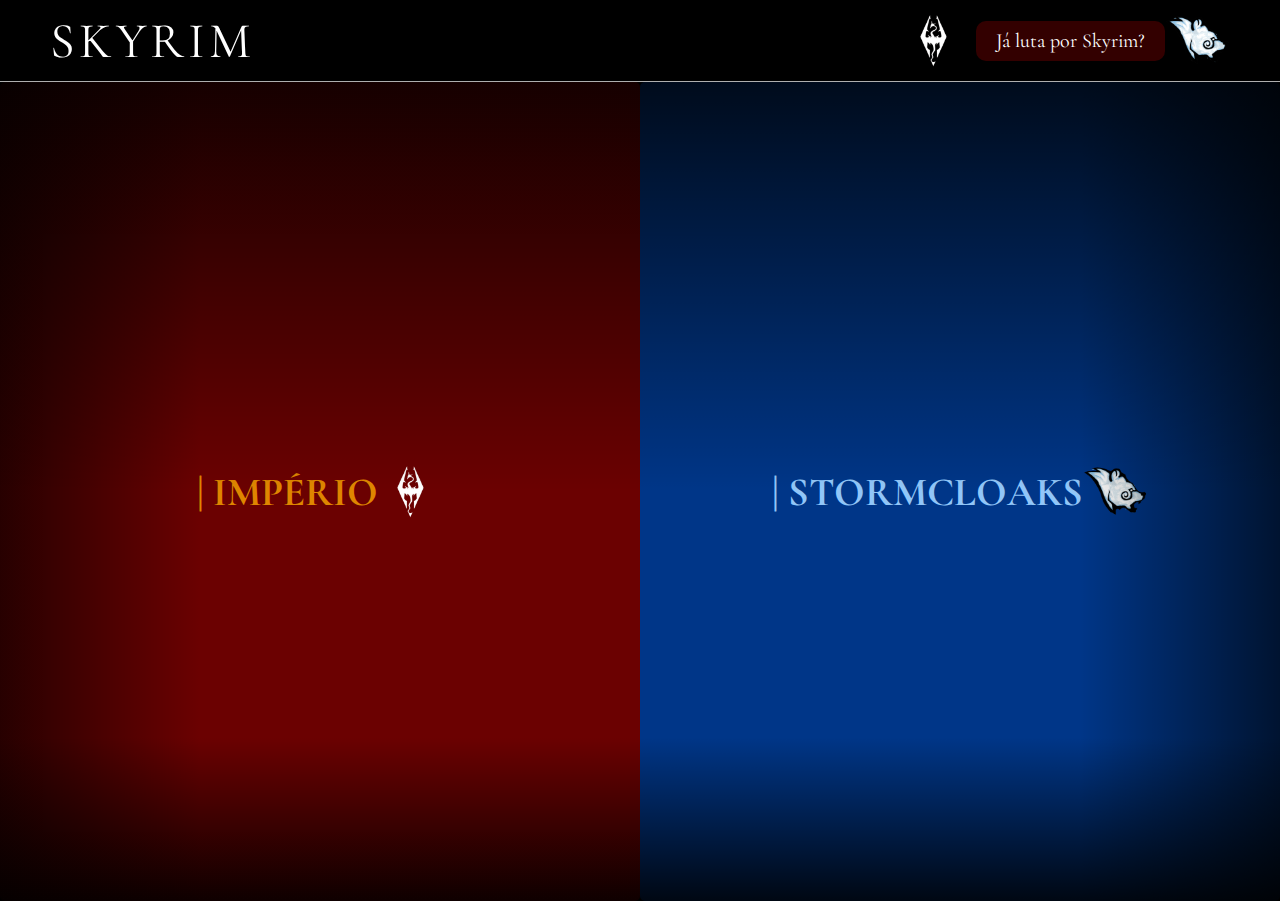
<file: public/escolha.html>
<!DOCTYPE html>
<html lang="pt-br">
<head>
<meta charset="UTF-8">
<title>Escolha sua Facção</title>
<link rel="stylesheet" href="./css/escolha.css">
</head>
<body>
    <!--header inicio-->
    <header>
        <nav>
            <a class="logo" href="/">Skyrim</a>
            
            <ul class="nav-list">
            </ul>

            <div class="nav-action">
                <img class="nav-img" src="./assets/img/imperioIcon.png" alt="icon imperial">
                <a href="login.html" style="display: flex;">
                    <button class="nav-button">Já luta por Skyrim?</button>
                    <img class="nav-img" src="./assets/img/stormcloakIcon.png" alt="icon stormcloak">
                </a>

            </div>
        </nav>
    </header>
    <!--header fim-->
<div class="container">
    
    <div class="lado imperio" onclick="escolher('Imperio')">
        
        <p>| IMPÉRIO</p>
        <img class="nav-img" src="./assets/img/imperioIcon.png" alt="icon imperial">
    </div>

    <div class="lado storm" onclick="escolher('Stormcloaks')">
        <p>| STORMCLOAKS</p>
         <img class="nav-img" src="./assets/img/stormcloakIcon.png" alt="icon stormcloak">
    </div>

</div>

<script>
function escolher(faccao) {
    sessionStorage.setItem("faccaoEscolhida", faccao);
    window.location.href = "cadastro.html"; 
}
</script>

</body>
</html>
</file>
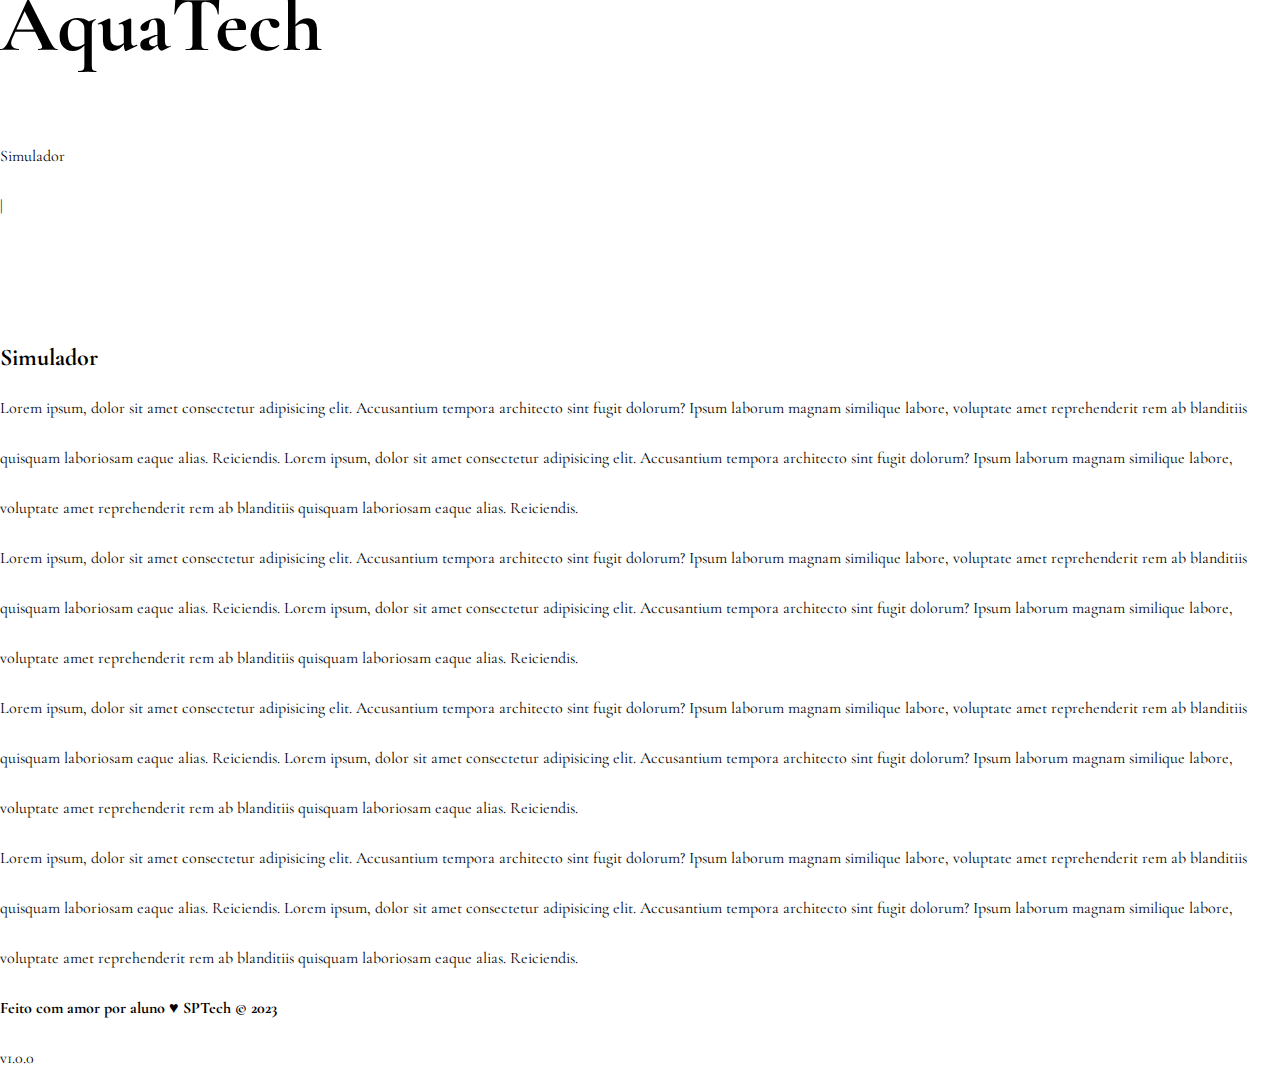
<file: public/simulador.html>
<!DOCTYPE html>
<html lang="pt-br">

<head>
    <meta charset="UTF-8">
    <meta http-equiv="X-UA-Compatible" content="IE=edge">
    <meta name="viewport" content="width=device-width, initial-scale=1.0">

    <title>AquaTech | Simulador</title>

    <script src="./js/sessao.js"></script>

    <link rel="stylesheet" href="./css/estilo.css">
    <link rel="icon" href="./assets/icon/favicon2.ico">
    <link rel="preconnect" href="https://fonts.gstatic.com">
</head>

<body>

    <!--header inicio-->
    <div class="header">
        <div class="container">
            <h1 class="titulo">AquaTech</h1>
            <ul class="navbar">
                <li>
                    <a href="./index.html">Inicial</a>
                </li>
                <li class="agora">Simulador</li>
                <li>|</li>
                <li>
                    <a href="./login.html">Login</a>
                </li>
                <li>
                    <a href="./login.html">Cadastro</a>
                </li>
            </ul>
        </div>
    </div>


    <!-- simulador inicio -->
    <div class="simulador">
        <div class="container">
            <h2>Simulador</h2>
            <p>Lorem ipsum, dolor sit amet consectetur adipisicing elit. Accusantium tempora architecto sint fugit
                dolorum? Ipsum laborum magnam similique labore, voluptate amet reprehenderit rem ab blanditiis quisquam
                laboriosam eaque alias. Reiciendis. Lorem ipsum, dolor sit amet consectetur adipisicing elit.
                Accusantium tempora architecto sint fugit dolorum? Ipsum laborum magnam similique labore, voluptate amet
                reprehenderit rem ab blanditiis quisquam laboriosam eaque alias. Reiciendis.</p>
            <p>Lorem ipsum, dolor sit amet consectetur adipisicing elit. Accusantium tempora architecto sint fugit
                dolorum? Ipsum laborum magnam similique labore, voluptate amet reprehenderit rem ab blanditiis quisquam
                laboriosam eaque alias. Reiciendis. Lorem ipsum, dolor sit amet consectetur adipisicing elit.
                Accusantium tempora architecto sint fugit dolorum? Ipsum laborum magnam similique labore, voluptate amet
                reprehenderit rem ab blanditiis quisquam laboriosam eaque alias. Reiciendis.</p>
            <p>Lorem ipsum, dolor sit amet consectetur adipisicing elit. Accusantium tempora architecto sint fugit
                dolorum? Ipsum laborum magnam similique labore, voluptate amet reprehenderit rem ab blanditiis quisquam
                laboriosam eaque alias. Reiciendis. Lorem ipsum, dolor sit amet consectetur adipisicing elit.
                Accusantium tempora architecto sint fugit dolorum? Ipsum laborum magnam similique labore, voluptate amet
                reprehenderit rem ab blanditiis quisquam laboriosam eaque alias. Reiciendis.</p>
            <p>Lorem ipsum, dolor sit amet consectetur adipisicing elit. Accusantium tempora architecto sint fugit
                dolorum? Ipsum laborum magnam similique labore, voluptate amet reprehenderit rem ab blanditiis quisquam
                laboriosam eaque alias. Reiciendis. Lorem ipsum, dolor sit amet consectetur adipisicing elit.
                Accusantium tempora architecto sint fugit dolorum? Ipsum laborum magnam similique labore, voluptate amet
                reprehenderit rem ab blanditiis quisquam laboriosam eaque alias. Reiciendis.</p>

        </div>
    </div>
    <!-- simulador fim -->

    <!--footer inicio-->
    <div class="footer">
        <div class="container">
            <h4>Feito com amor por aluno &hearts; SPTech &copy; 2023</h4>
            <span class="version">v1.0.0</span>
        </div>
    </div>
    <!--footer fim-->


</body>

</html>
</file>
<file: public/css/escolha.css>
@import url('https://fonts.googleapis.com/css2?family=Cormorant+Garamond:wght@300;400;500;600;700&display=swap');

* {
    margin: 0;
    padding: 0;
    scroll-behavior: smooth;
}

body {
    font-family: 'Cormorant Garamond', serif;
    overflow-x: hidden;
    background-color: black;
}

a {
    font-size: 20px;
    display: inline-block;
    color: white;
    text-decoration: none;
    transition: transform 0.3s, opacity 0.3s;

}

h1 {
    font-size: 60px;
    text-align: center;
    color: white;
}

h2 {
    text-align: center;
}

/* home do header / navbar */
.logo {
    font-size: 50px;
    text-transform: uppercase;
    letter-spacing: 4px;
}


nav {
    display: flex;
    justify-content: space-between;
    align-items: center;
    background: black;
    height: 9vh;
    padding: 0 50px;
    border-bottom: solid 0.5px #ffffffaf;
}

.nav-list {
    list-style: none;
    display: flex;
    justify-content: center;
}

.nav-action {
    display: flex;
    align-items: center;
    gap: 10px;
}

.nav-img {
    width: 65px;
    height: auto;
}

.nav-list li:last-child {
    display: flex;
    align-items: center;
    gap: 10px;
}

.nav-button {
    display: inline-flex;
    align-items: center;
    justify-content: center;
    padding: 5px 20px;
    align-self: center;
    height: 40px;
    font-size: 20px;
    font-family: Cormorant Garamond;
    background-color: rgb(51, 0, 0);
    color: rgb(255, 255, 255);
    border-radius: 10px;
    transition: 0.3s;
    border: none;
}

.nav-button:hover {
    transform: scale(1.05);
    background-color: rgb(66, 6, 6);
    
    box-shadow: 0 0 12px rgba(126, 0, 0, 0.5);
}

/* fim navbar */

/* facções */
.container {
    display: flex;
    width: 100%;
    height: calc(100vh - 9vh);
    position: relative;
}

.lado {
    flex: 1;
    display: flex;
    justify-content: center;
    align-items: center;
    cursor: pointer;
    color: rgb(206, 206, 206);
    font-size: 2.5em;
    transition: 0.1s;
    user-select: none;
    font-weight: bold;
    border-radius: 5px;
}

.imperio {
    background: #6b0101;
    transition: 1s;
    color: rgb(223, 134, 0)
}

.storm {
    background: #003688;
    transition: 1s;
    color: rgb(145, 198, 248);
}

.storm img {
    transition: 2s;
}

.imperio img {
    transition: 2s;
}
.imperio:hover {
    font-size: 50px;
    transition: 2s;
    background-color: #be2f2f;
    color: rgb(0, 0, 0);
}

.storm:hover {
    font-size: 50px;
    transition: 2s;
    background-color: #315b9b;
    color: rgb(255, 255, 255)

}
.storm:hover img {
    transition: 2s;
    width: 90px;
}

.imperio:hover img {
    transition: 2s;
    width: 90px;
}


.container::after {
    content: "";
    position: absolute;
    top: 0;
    left: 0;
    width: 100%;
    height: 100%;
    background:
        linear-gradient(to top, rgba(0, 0, 0, 0.863) 0%, transparent 20%),
        linear-gradient(to bottom, rgba(0, 0, 0, 0.795) 0%, transparent 50%),
        linear-gradient(to left, rgba(0, 0, 0, 0.644) 0%, transparent 200px),
        linear-gradient(to right, rgba(0, 0, 0, 0.637) 0%, transparent 200px);
    z-index: 0 ;
    pointer-events: none;
}
</file>
<file: public/css/estilo.css>
@import url('https://fonts.googleapis.com/css2?family=Cormorant+Garamond:wght@300;400;500;600;700&display=swap');

* {
    margin: 0;
    padding: 0;
    scroll-behavior: smooth;
}

body {
    font-family: 'Cormorant Garamond', serif;
    overflow-x: hidden;
    line-height: 50px;
}

a {
    font-size: 20px;
    display: inline-block;
    color: white;
    text-decoration: none;
    transition: transform 0.3s, opacity 0.3s;

}

/* Footer */

footer {
    background-color: #130500;
    color: white;
}

.facecard {
    display: flex;
    flex-direction: column;
    align-items: center;
    padding-top: 50px;
}

.facecard img {
    width: 200px;
}

.facecard h1 {
    font-size: 2em;
}

.facecard p {
    font-size: 1.2em;
    width: 450px;
    text-align: center;
    margin-bottom: 40px;
}

.redes-sociais {
    display: flex;
    justify-content: center;
    gap: 3em;
}

.redes-sociais img {
    width: 60px;
}

#copyright {
    display: flex;
    margin: 0;
    padding: 60px 0 20px 0;
    justify-content: center;
    align-items: center;
}

/* Fim footer */

/* home do header / navbar */
.logo {
    font-size: 50px;
    text-transform: uppercase;
    letter-spacing: 4px;
}

.logo a:hover {
    opacity: 0.8;
    transform: scale(1.10);
}

nav {
    display: flex;
    justify-content: space-between;
    align-items: center;
    background: black;
    height: 9vh;
    padding: 0 50px;
    border-bottom: solid 0.5px #ffffffaf;
}

.nav-list {
    list-style: none;
    display: flex;
    justify-content: center;
}

.nav-list li {
    margin: 0 25px;
    letter-spacing: 3px;
}

.nav-list a:hover {
    opacity: 0.8;
    transform: scale(1.10);
    text-shadow: 0 0 12px white;
    font-weight: bold;
}

.nav-action {
    display: flex;
    align-items: center;
    gap: 10px;
}

.nav-img {
    width: 65px;
    height: auto;
}

.nav-list li:last-child {
    display: flex;
    align-items: center;
    gap: 10px;
}

.nav-button {
    font-size: 20px;
    font-family: Cormorant Garamond;
    background-color: rgb(51, 0, 0);
    color: rgb(255, 255, 255);
    padding: 8px 30px;
    border-radius: 10px;
    transition: 0.3s;
    border: none;
}

.nav-button:hover {
    transform: scale(1.05);
    background-color: rgb(66, 6, 6);

    box-shadow: 0 0 12px rgba(126, 0, 0, 0.5);
}

/* fim navbar */

main {
    background-color: black;
}

.home-section {
    position: relative;
    min-height: 100vh;
    overflow: hidden;
}

.home-bg {
    position: absolute;
    top: 0;
    left: 0;
    width: 100%;
    height: 100%;
    object-fit: cover;
}

.home-content {
    position: relative;
    z-index: 2;
    color: white;
    text-align: center;
    padding-top: 25vh;
}

.home-content img {
    width: 600px;
    margin-top: -150px;
}

/*seção mundo */
.mundo-content {
    position: relative;
    z-index: 3;
    color: white;
    text-align: center;
    padding-top: 20vh;
}

.mundo-section {
    position: relative;
    min-height: 100vh;
    overflow: visible;
}

.mundo-bg {
    position: absolute;
    top: 0;
    left: 0;
    width: 100%;
    height: 100%;
    object-fit: cover;
}

.mundo-content {
    position: relative;
    z-index: 2;
    color: white;
    text-align: center;
    padding-top: 25vh;
}

.home-section::after {
    content: "";
    position: absolute;
    bottom: 0;
    left: 0;
    width: 100%;
    height: 100vh;
    background:
        linear-gradient(to top, black 0%, transparent 100%),
        linear-gradient(to bottom, black 0%, transparent 50%);
    z-index: 1;
}

.mundo-section::after {
    content: "";
    position: absolute;
    top: 0;
    left: 0;
    width: 100%;
    height: 100%;
    background:
        linear-gradient(to top, black 0%, transparent 70%),
        linear-gradient(to bottom, black 0%, transparent 70%);
    z-index: 1;
}

.mundo-content p {
    text-shadow: 0 0 3px black;
}

.mundo-texto {
    background-color: black;
    color: white;
    padding: 150px 80px;
    text-align: left;
}

/* carrossel */
.carrossel {
    position: relative;
    /*background-image: url(/public/assets/img/skyrimIcon.png);*/
    background-position: 50% 25%;
    background-repeat: no-repeat;
    background-size: 40%;
    color: white;
    text-align: center;
    overflow: hidden;
    padding: 60px 50px;

}



.carrossel-container {
    display: flex;
    transition: transform 0.5s ease-in-out;
    width: 100%;
}

.slide {
    min-width: 100%;
    transition: opacity 0.5s ease-in-out;
}

.slide img {
    width: 60%;
    max-height: 800px;
    object-fit: cover;
    border-radius: 10px;
}

.slide p {
    font-size: 28px;
    margin-top: 20px;
    text-shadow: 0 0 5px black;
}

/* Botões */
.prev,
.next {
    position: absolute;
    top: 35%;
    background: rgba(0, 0, 0, 0);
    color: white;
    font-size: 40px;
    border: none;
    cursor: pointer;
    padding: 10px 20px;
    border-radius: 10px;
    transition: 0.3s;
}

.prev:hover,
.next:hover {
    transform: scale(1.2);
}

.prev {
    left: 50px;
}

.next {
    right: 50px;
}

.carrossel hr {
    display: flex;
    width: 1000px;
    justify-self: center;

}

/* fim do mundo kkkkkkkkkkkkkk */

.guerra-section {
    background: black;
    width: 100%;
    color: white;
    text-align: center;
    padding: 40px 0;

}

.guerra-section hr {
    width: 60px;
    margin: 50px auto;
    border: 1px solid white;
}


.titulo {
    font-size: 80px;
    margin-bottom: 30px;
}

.confronto {
    text-align: center;
    display: flex;
    justify-content: center;
    align-items: center;
    gap: 40px;
    font-size: 40px;
    margin-bottom: 50px;
    position: relative;
}


.confronto img {
    display: flex;
    width: 100px;
    height: auto;
    position: relative;
    justify-content: space-around;
}

.confronto-img {
    position: relative;
    width: 100%;
    display: flex;
    justify-content: center;
    align-items: center;
    margin: 0;
    padding: 0;
    overflow: hidden;
}

.confronto-img img {
    width: 100%;
    height: 100vh;
    object-fit: cover;
    display: block;
}

.confronto-img::after {
    content: "";
    position: absolute;
    bottom: 0;
    left: 0;
    width: 100%;
    height: 100vh;
    background:
        linear-gradient(to top, black 0%, transparent 40%),
        linear-gradient(to bottom, black 0%, transparent 40%);
    z-index: 1;
}

.confronto-img2 {
    margin-top: 100px;
    position: relative; 
    width: 100%;
    height: 100vh; 
    overflow: hidden; 
}

.confronto-img2 img {
    width: 100%;
    height: 100%;
    object-fit: cover;
    display: block;
}

.confronto-img2::after {
    content: "";
    position: absolute;
    bottom: 0;
    left: 0;
    width: 100%;
    height: 100%;
    background: linear-gradient(to top, black 0%, transparent 40%);
    z-index: 2;
}
/*
.dragonborn-content {
    position: relative;
    color: #0F0701;
    text-align: center;
    z-index: 1;
}

.dragonborn-section {
    position: relative;
    min-height: 100vh;
    overflow: hidden;
}

.dragonborn-bg {
    top: 0;
    left: 0;
    width: 100%;
    height: 100%;
}

.dragonborn-section::after {
    content: "";
    position: absolute;
    top: 0;
    left: 0;
    width: 100%;
    height: 100%;
    background:
        linear-gradient(to bottom, black 0%, transparent 40%);
    z-index: 1;
}
*/
.dragonborn-section {
    position: relative;
    min-height: 100vh;
    overflow: hidden;
    background: black;
}

.dragonborn-section p {
    text-shadow: 0 0 2px black;
}

.dragonborn-bg {
    position: absolute;
    top: 0;
    left: 0;
    width: 100%;
    height: 100%;
    object-fit: cover;
    z-index: 0;
}

.dragonborn-section::after {
    content: "";
    position: absolute;
    top: 0;
    left: 0;
    width: 100%;
    height: 100%;
    background: linear-gradient(to bottom, black 0%, transparent 20%);
    z-index: 1;
}

.dragonborn-content {
    position: relative;
    z-index: 2;
    text-align: center;
    color: #0F0701;
}

.dragonborn-content p {
  font-weight: 500;
}

.dragonimg {
    display: flex;
    z-index: 0;
    margin-top: -70px;
}

.darkbimg {
    width: 280px;
    display: flex;
    justify-content: start;
    margin-top: 200px;
    margin-left: 200px;

}

.compimg {
    margin-top: 280px;
    width: 230px;
    display: flex;
    justify-self: right;
    margin-right: 200px;
}

.winterimg {
    width: 400px;
    display: flex;
    justify-self: right;
    margin-right: 100px;
    margin-top: -390px;
}

.bold {
    font-weight: bold;
}
</file>
